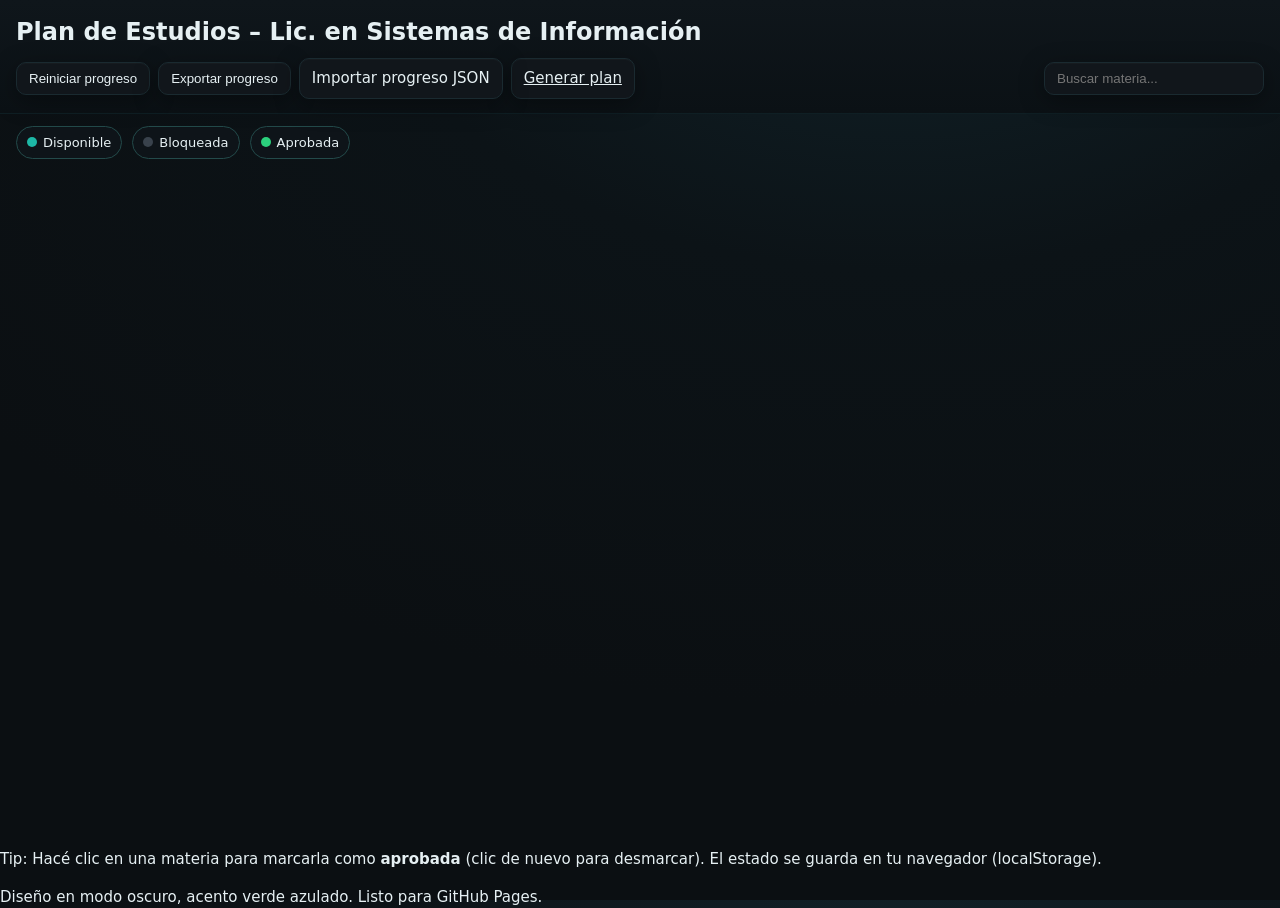
<file: index.html>
<!DOCTYPE html>
<html lang="es">
<head>
  <meta charset="utf-8" />
  <meta name="viewport" content="width=device-width, initial-scale=1" />
  <title>Plan de Estudios Interactivo – Lic. en Sistemas de Información</title>
  <meta name="description" content="Plan de estudios interactivo donde las materias se desbloquean según sus correlativas.">
  <link rel="stylesheet" href="styles.css" />
</head>
<body>
  <header class="app-header">
    <h1>Plan de Estudios – Lic. en Sistemas de Información</h1>
    <div class="toolbar">
      <button id="btn-reset" class="btn">Reiniciar progreso</button>
      <button id="btn-export" class="btn">Exportar progreso</button>
      <label class="btn file">
        Importar progreso JSON
        <input id="file-import" type="file" accept="application/json" />
      </label>
      <a href="generate.html" class="btn">Generar plan</a>
      <input id="search" type="search" placeholder="Buscar materia..." />
    </div>
  </header>
  <main>
    <div class="legend">
      <span class="pill pill-open">Disponible</span>
      <span class="pill pill-locked">Bloqueada</span>
      <span class="pill pill-done">Aprobada</span>
    </div>
    <!-- Contenedor del diagrama -->
    <div id="canvas-wrapper">
      <svg id="edges" xmlns="http://www.w3.org/2000/svg" aria-hidden="true"></svg>
      <section id="grid" aria-label="Diagrama del plan de estudios"></section>
    </div>
  </main>
  <footer class="app-footer">
    <p>Tip: Hacé clic en una materia para marcarla como <strong>aprobada</strong> (clic de nuevo para desmarcar). El estado se guarda en tu navegador (localStorage).</p>
    <p>Diseño en modo oscuro, acento verde azulado. Listo para GitHub Pages.</p>
  </footer>
  <script src="script.js"></script>
</body>
</html>
</file>
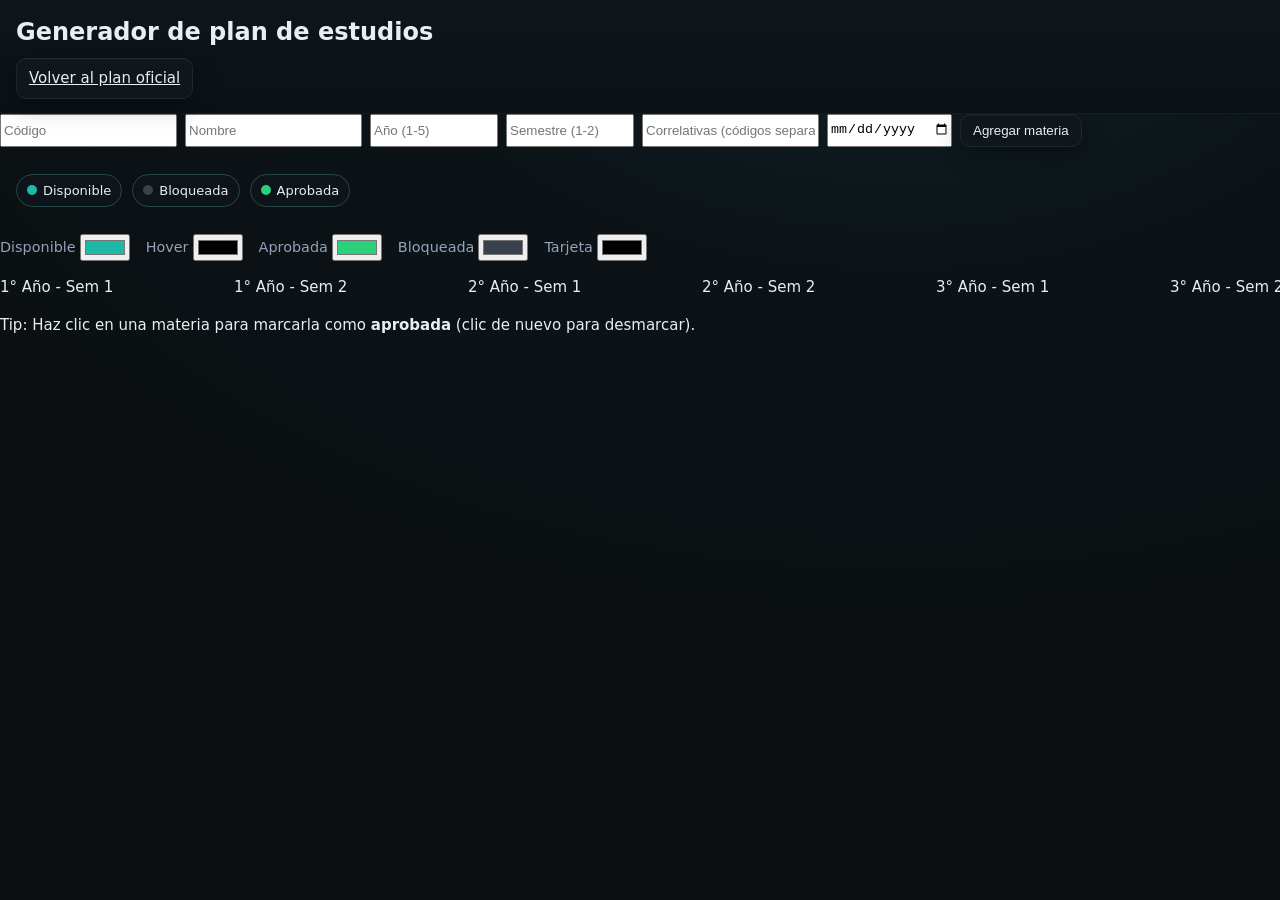
<file: generate.html>
<!DOCTYPE html>
<html lang="es">
<head>
  <meta charset="UTF-8">
  <meta name="viewport" content="width=device-width, initial-scale=1.0">
  <title>Generador de plan de estudios</title>
  <link rel="stylesheet" href="styles.css" />
  <style>
    /* Estilos adicionales para la página del generador */
    .subject-form {
      display: flex;
      flex-wrap: wrap;
      gap: 8px;
      margin-bottom: 1em;
    }
    .subject-form input,
    .subject-form button {
      min-width: 120px;
    }
    .color-settings {
      margin: 1em 0;
      display: flex;
      flex-wrap: wrap;
      gap: 16px;
      align-items: center;
    }
    .color-settings label {
      display: flex;
      align-items: center;
      gap: 4px;
      color: var(--muted);
      font-size: 0.9rem;
    }
    .card .date {
      font-size: 0.75rem;
      color: var(--muted);
    }
  </style>
</head>
<body>
  <header class="app-header">
    <h1>Generador de plan de estudios</h1>
    <div class="toolbar">
      <a href="index.html" class="btn">Volver al plan oficial</a>
    </div>
  </header>
  <main>
    <form id="subject-form" class="subject-form">
      <input type="number" id="code" placeholder="Código" min="1" required />
      <input type="text" id="name" placeholder="Nombre" required />
      <input type="number" id="year" placeholder="Año (1-5)" min="1" max="5" required />
      <input type="number" id="semester" placeholder="Semestre (1-2)" min="1" max="2" required />
      <input type="text" id="prereq" placeholder="Correlativas (códigos separados por coma)" />
      <input type="date" id="date" placeholder="Fecha" />
      <button type="submit" class="btn">Agregar materia</button>
    </form>
    <div class="legend">
      <span class="pill pill-open">Disponible</span>
      <span class="pill pill-locked">Bloqueada</span>
      <span class="pill pill-done">Aprobada</span>
    </div>
    <div class="color-settings">
      <label>Disponible <input type="color" id="color-teal" data-var="teal" /></label>
      <label>Hover <input type="color" id="color-teal2" data-var="teal2" /></label>
      <label>Aprobada <input type="color" id="color-done" data-var="done" /></label>
      <label>Bloqueada <input type="color" id="color-locked" data-var="locked" /></label>
      <label>Tarjeta <input type="color" id="color-card" data-var="card" /></label>
    </div>
    <div class="canvas-wrapper">
      <svg id="edges" xmlns="http://www.w3.org/2000/svg" aria-hidden="true"></svg>
      <section id="grid"></section>
    </div>
  </main>
  <footer class="app-footer">
    <p>Tip: Haz clic en una materia para marcarla como <strong>aprobada</strong> (clic de nuevo para desmarcar).</p>
  </footer>
  <script src="generate.js"></script>
</body>
</html>
</file>
<file: styles.css>
*.card.locked


{box-sizing:border-box}
:root{
  --bg:#0b0f12;
  --panel:#11161b;
  --panel-2:#0e1419;
  --text:#e6f0f3;
  --muted:#94a3b8;
  --teal:#1db8a6;        /* verde azulado principal */
  --teal-2:#139686;      /* hover/bordes */
  --done:#2bd07c;        /* aprobado */
  --locked:#39424c;
  --edge:#6fdede;        /* color de flechas */
  --edge-locked:#39424c; /* flecha hacia bloqueadas */
  --shadow: 0 6px 24px rgba(0,0,0,.35), inset 0 1px 0 rgba(255,255,255,.02);
  --radius: 16px;
}

html,body{height:100%}
body{
  margin:0;
  background:radial-gradient(1200px 800px at 70% -10%, #11232a 0%, #0c1317 45%, var(--bg) 100%);
  color:var(--text);
  font: 15px/1.5 system-ui, -apple-system, Segoe UI, Roboto, Ubuntu, Cantarell, Noto Sans, Helvetica, Arial, "Apple Color Emoji","Segoe UI Emoji";
}

.app-header{
  position:sticky; top:0; z-index:20;
  background: linear-gradient(#0f161b, #0b1115);
  border-bottom:1px solid #0f1f24;
  padding:14px 16px;
}
.app-header h1{
  margin:0 0 8px;
  font-size: clamp(18px, 2vw, 24px);
  color: var(--text);
}
.toolbar{
  display:flex; flex-wrap:wrap; gap:8px; align-items:center;
}
.btn{
  background:var(--panel);
  border:1px solid #1a2a30;
  color:var(--text);
  padding:8px 12px;
  border-radius:10px;
  cursor:pointer;
  box-shadow: var(--shadow);
  transition: transform .05s ease, border-color .2s ease, background .2s ease;
}
.btn:hover{ transform: translateY(-1px); border-color:#24424a; }
.btn:active{ transform: translateY(0px) scale(.99); }
.btn.file{ position:relative; overflow:hidden; }
.btn.file input{ position:absolute; inset:0; opacity:0; cursor:pointer; }

#search{
  margin-left:auto;
  background:var(--panel);
  border:1px solid #1a2a30;
  color:var(--text);
  padding:8px 12px;
  border-radius:10px;
  min-width:220px;
  box-shadow: var(--shadow);
}

.legend{ display:flex; gap:10px; padding:12px 16px; align-items:center; }
.pill{
  display:inline-flex; gap:6px; align-items:center;
  border-radius:999px; padding:6px 10px; border:1px solid #234a4a;
  background:var(--panel-2);
  color:var(--text);
  font-size:13px;
}
.pill::before{ content:""; width:10px; height:10px; border-radius:50%; display:inline-block; }
.pill-open::before{ background:var(--teal); }
.pill-locked::before{ background:var(--locked); }
.pill-done::before{ background:var(--done); }

#canvas-wrapper{
  position:relative;
  padding:16px;
  min-height:70vh;
}
#edges{
  position:absolute; inset:0;
  width:100%; height:100%;
  pointer-events:none;
}
#grid{
  display:grid;
  gap:14px;
  /* 10 columnas: 5 años x 2 semestres */
  grid-template-columns: repeat(10, minmax(220px, 1fr));
  align-items:start;
}
.col-title{
  grid-column: span 1;
  color:var(--muted);
  font-weight:600;
  margin: 10px 0 2px 4px;
}
.card{
  background:linear-gradient(180deg, #121a20 0%, #0e1419 100%);
  border:1px solid #193038;
  border-radius: var(--radius);
  padding:12px;
  box-shadow: var(--shadow);
  position:relative;
  transition: border-color .2s ease, transform .06s ease;
}
.card:hover{ border-color:#27656a; transform: translateY(-1px); }
.card.locked {
  background: var(--locked);
  border-color: var(--locked);
  color: var(--muted);
  opacity: 0.6;
}
.card .name{ font-size:15px; margin:6px 0 4px; }
.meta{ display:flex; gap:8px; flex-wrap:wrap; color:var(--muted); font-size:12px; }
.badge{ background:#0b1b1f; border:1px solid #14343a; color:#9adad3; padding:2px 6px; border-radius:999px; }
.prereq{ color:#a7bac7; }
.actions{ margin-top:8px; display:flex; gap:8px; }
.small{ font-size:12px; color:var(--muted); }

/* Conectores (flechas) */
.marker-teal{ stop-color:var(--edge); }
.marker-locked{ stop-color:var(--edge-locked); }

@media (max-width: 1200px){
  #grid{ grid-template-columns: repeat(5, minmax(220px, 1fr)); }
  .col-title{ grid-column: span 5; }
}
@media (max-width: 700px){
  #grid{ grid-template-columns: repeat(2, minmax(210px, 1fr)); }
  .col-title{ grid-column: span 2; }
  .legend{ flex-wrap:wrap; }
}
</file>
